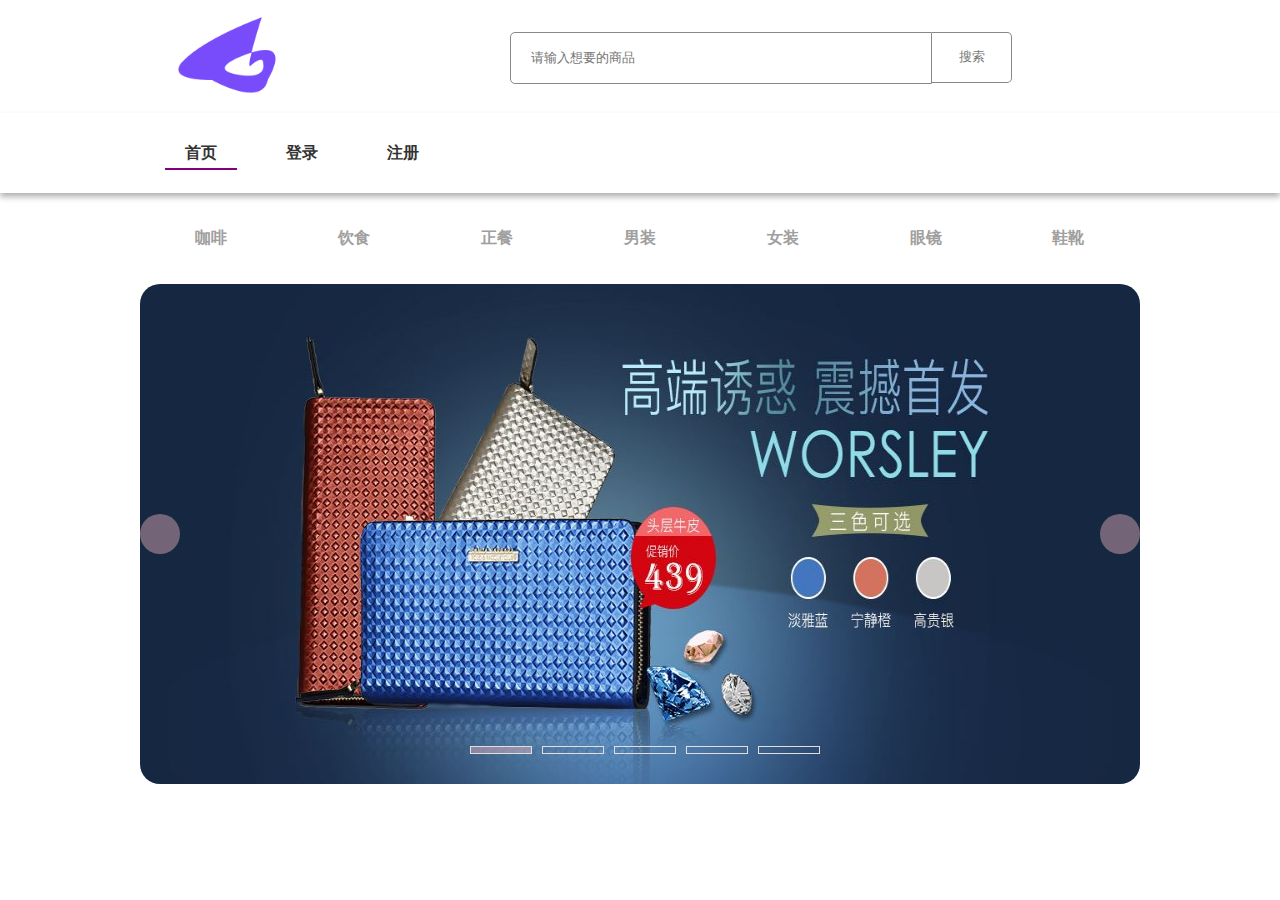
<file: view/index.html>
<!DOCTYPE html>
<html lang="en">
<head>
    <meta charset="UTF-8">
    <meta http-equiv="X-UA-Compatible" content="IE=edge">
    <meta name="viewport" content="width=device-width, initial-scale=1.0">
    <title>首页</title>
    <link rel="stylesheet" href="../css/index.css">
    <link rel="stylesheet" href="../css/common.css">
</head>
<body>
    <div class="back">返回顶部</div>
    <header> </header>
    <!--  导航条 -->
    <nav class="navlist">
        <li><a href="">咖啡</a></li>
        <li><a href="">饮食</a></li>
        <li><a href="">正餐</a></li>
        <li><a href="">男装</a></li>
        <li><a href="">女装</a></li>
        <li><a href="">眼镜</a></li>
        <li><a href="">鞋靴</a></li>
    </nav>
    <!-- 轮播图 -->
    <div class="swiper">
        <ul>
            <li><img src="../asses/images/a.jpg" alt=""></li>
            <li><img src="../asses/images/b.jpg" alt=""></li>
            <li><img src="../asses/images/c.jpg" alt=""></li>
            <li><img src="../asses/images/d.jpg" alt=""></li>
            <li><img src="../asses/images/e.jpg" alt=""></li>

        </ul>
        <span class="prev"></span>
        <span class="next"></span>
        <ul class="circle"></ul>
    </div>
    <!-- 整个商品列表 -->
    <div class="shopList"></div>
    <div class="load">
        <img src="../asses/images/loading.jpg" alt="">
    </div> 
</body>
<script src="../js/animation.js"></script>
<script src="../js/request.js"></script>
<script src="../js/index.js"></script>
<script src="../js/underscore.js"></script>
<!-- <script>

    var nav=document.querySelector('header nav');
    var search_input=document.querySelector('.search');
    window.onscroll=function(){
        if(document.documentElement.scrollTop>100){
            // nav.style.position='fixed'
            nav.className="fix";
            search_input.className="inputmove"
        }else{
            nav.className=""
            search_input.className=""

        }
    }

</script> -->
</html>
</file>
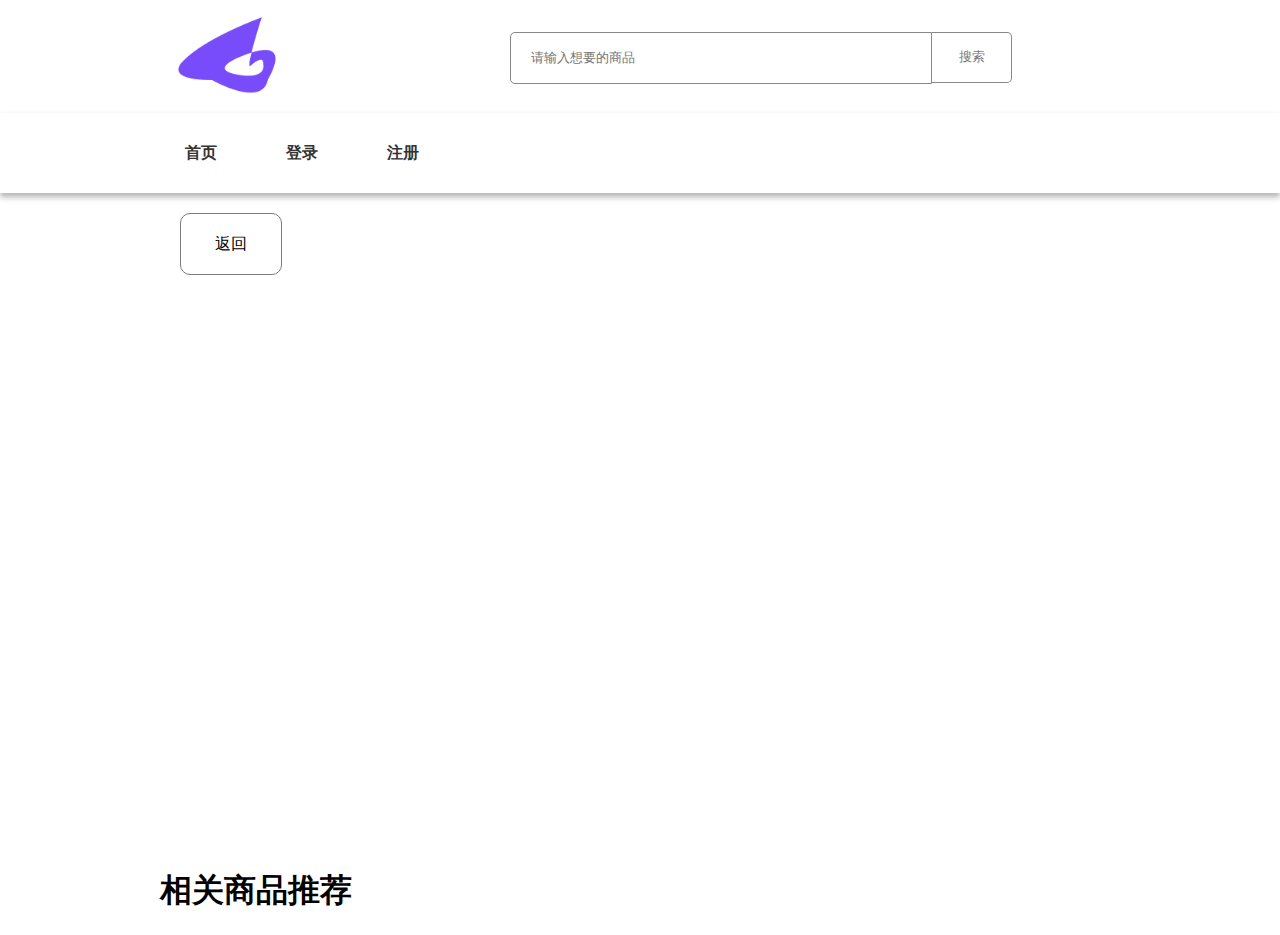
<file: view/detail.html>
<!DOCTYPE html>
<html lang="en">

<head>
    <meta charset="UTF-8">
    <meta http-equiv="X-UA-Compatible" content="IE=edge">
    <meta name="viewport" content="width=device-width, initial-scale=1.0">
    <title>Document</title>
    <link rel="stylesheet" href="../css/common.css">
    <link rel="stylesheet" href="../css/index.css">
    <style>
        .detail {
            width: 1000px;
            margin: 30px auto 0;
            display: flex;
        }

        .box {
            height: 500px;
            position: relative;

        }

        .more {
            width: 1000px;
            margin: auto;
            overflow: hidden;
            margin-top: 40px;
        }

        .big,
        .small {
            width: 400px;
            height: 400px;
            position: relative;
            border: 1px solid #e4e4e4;
        }

        .small img {
            width: 100%;
        }

        .big {
            position: absolute;
            top: 0;
            left: 440px;
            display: none;
            overflow: hidden;
        }

        .mask {
            width: 200px;
            height: 200px;
            opacity: .5;
            position: absolute;
            display: none;
            z-index: 10;
            background-color: yellow;
            cursor: move;
        }

        .big>img {
            position: absolute;
            top: 0;
            left: 0;
        }

        .imgs {
            width: 80px;
            height: 80px;
            margin: 10px 5px 0;
            float: left;
            border: 1px solid #e4e4e4;

        }

        .imgs img {
            width: 100%;
        }

        .more .listitem img {
            width: 100%;
        }

        .cost {
            width: 400px;
            height: 400px;
            float: right;
            align-self: center;
            margin-left: 70px;
        }

        button {
            width: 200px;
            height: 50px;
            background-color: rgb(241, 99, 99);
            border: none;
            color: #fff;
            border-radius: 10px;
        }

        .more h1 {
            height: 50px;
            line-height: 50px;
            padding: 20px;
        }

        .go-back {
            width: 100px;
            height: 60px;
            line-height: 60px;
            text-align: center;
            margin: 20px 0 20px 180px;
            border: 1px solid rgb(126, 125, 125);
            border-radius: 10px;
        }
    </style>
</head>

<body>
    <header></header>
    <div class="go-back">返回</div>
    <div class="detail">
        <div class="box"></div>
        <div class="cost"></div>
    </div>
    <div class="more">
        <h1>相关商品推荐</h1>
    </div>
</body>
<script src="../js/animation.js"></script>
<script src="../js/request.js"></script>
<script src="../js/underscore.js"></script>
<script src="../js/search.js"></script>
<script>
    nav();
    detail();
    var box = document.querySelector('.box');
    var more = document.querySelector('.more');
    var cost = document.querySelector('.cost');
    var go_back = document.querySelector('.go-back');
    var tokens = localStorage.getItem('token');
    LOGIN(tokens);

    // 获取类型
    var type_two;
    function detail() {
        var url = location.href;
        var res = getUrl(url);
        // console.log(res.goodId);
        REQUEST.get('/detail', {
            // res本身就是一个对象
            params: res
        }, function (data) {
            console.log(data);
            type_two = data[0].type_two;
            box.innerHTML = `
            <div class="small">
            <div class="mask"></div>
            <img src="${data[0].img_list_url}" alt="">
        </div>
        <div class="big">
            <img src="${data[0].img_url}" alt="">
        </div>
            `
            cost.innerHTML = `
            <h1>${data[0].title}</h1>
            <h3>价格:${data[0].price}</h3>
            <button>加入购物车</button>
            `
            // tab 图片
            var dataimgs = JSON.parse(data[0].imgs);
            console.log(dataimgs);
            for (var i = 0; i < dataimgs.length; i++) {
                console.log(i);
                console.log(dataimgs[i]);
                var html = "";
                html += `
                <div class="imgs">
                <img src="${dataimgs[i]}" alt="">
                </div>
                `
                box.innerHTML += html;
                f();
                tabimg();
            }
            mores();


            var car_btn = document.querySelector('.cost button');
            car_btn.onclick=function(){
            shopadd(res.goodId,tokens);
            }
        })
    }

    function mores() {
        REQUEST.get('/search', {
            params: {
                word: type_two
            }
        }, function (data) {
            console.log(data);
            for (var j = 0; j < data.length; j++) {

                more.innerHTML += `
        <div class="listitem" data-id="${data[j].Id}">
        <div class="list-img">
        <img alt="" src="${data[j].img_list_url}">
            </div>
            <div class="title">
        <p>${data[j].title}</p>
            </div>
            <div class="text">
        <span class="price">￥${data[j].price}</span>
        <span>${data[j].mack}</span>
        </div>
        </div>
         `
            }
        })

    }
    // url 传参
    //file:///c:/Users/%E9%95%B7%E6%83%85/Desktop/by/view/detail.html?Id=6
    // slice 截取   split 分隔
    // console.log(url);

    function f() {
        var small = document.querySelector('.small');
        var big = document.querySelector('.big');
        var mask = document.querySelector('.mask');
        var bigimg = document.querySelector('.big>img');
        // 进入和离开
        small.onmouseenter = function () {
            big.style.display = 'block';
            mask.style.display = 'block';
        }
        small.onmouseleave = function () {
            big.style.display = 'none';
            mask.style.display = 'none';
        }
        // mask移动
        small.onmousemove = function (e) {
            var maskx = e.pageX - box.offsetLeft - mask.clientWidth / 2;
            var masky = e.pageY - box.offsetTop - mask.clientHeight / 2;
            var movex = small.clientWidth - mask.clientWidth;
            var movey = small.clientHeight - mask.clientHeight;
            maskx = maskx < 0 ? 0 : maskx > movex ? movex : maskx;
            masky = masky < 0 ? 0 : masky > movey ? movey : masky;

            mask.style.left = maskx + "px";
            mask.style.top = masky + "px";

            // 图片移动
            var bigx = bigimg.clientWidth - big.clientWidth;
            var bigy = bigimg.clientHeight - big.clientHeight;
            // 遮挡层移动距离*大图移动的最大距离/mask移动的最大距离
            var bx = maskx * bigx / movex;
            var by = masky * bigx / movex;
            bigimg.style.left = -bx + 'px'
            bigimg.style.top = -by + 'px'
        }
    }

    // 点击
    function tabimg() {
        var tabimg = document.querySelectorAll('.imgs img');
        var simg = document.querySelector('.small img');
        var bimg = document.querySelector('.big img');
        for (var i = 0; i < tabimg.length; i++) {
            tabimg[i].onclick = function () {
                console.log(this.src);
                simg.src = this.src;
                bimg.src = this.src;
            }
        }

    }


    //返回上一页
    go_back.onclick = function () {
        history.back();
    }
</script>
</html>
</file>
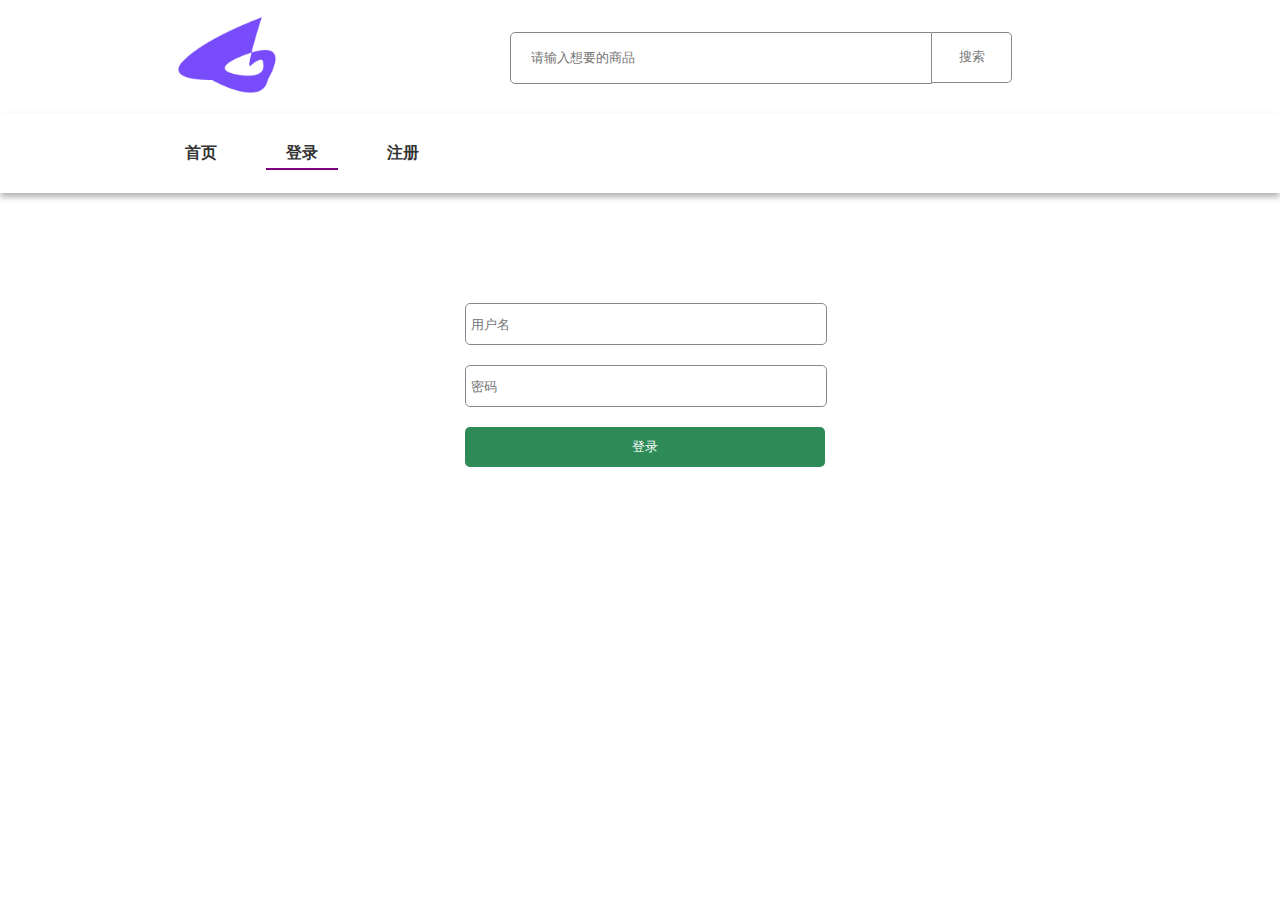
<file: view/login.html>
<!DOCTYPE html>
<html lang="en">

<head>
    <meta charset="UTF-8">
    <meta http-equiv="X-UA-Compatible" content="IE=edge">
    <meta name="viewport" content="width=device-width, initial-scale=1.0">
    <title>Document</title>
    <link rel="stylesheet" href="../css/common.css">
    <link rel="stylesheet" href="../css/register.css">
</head>

<body>
    <header></header>

    <form action="">
        <input type="text" name="" id="user" placeholder="用户名"><span class="u"></span>
        <input type="password" name="" id="pwd" placeholder="密码"><span class="p"></span>
        <input type="button" value="登录" class="button">
    </form>
</body>
<script src="../js/animation.js"></script>
<script src="../js/request.js"></script>
<script>
    nav();
    var user = document.querySelector('#user');
    var pwd = document.querySelector('#pwd');
    var uspan = document.querySelector('.u');
    var pspan = document.querySelector('.p');
    var btn = document.querySelector('.button');
    var res = /^[a-zA-Z0-9_-]{4,16}$/;
    var mi = /^(?!^[0-9]+$)(?!^[a-zA-Z]+$)[0-9a-zA-Z_]{6,16}$/;
    var username;
    var password;
    var isActive;
    var isPass;
    var flag=1;
    // 判断输入的值是否符合正则验证
    user.oninput = function (e) {
        username = this.value;
        if (res.test(username)) {
            username = this.value;
            uspan.innerHTML = "用户名可用";
            uspan.style.color = "green";
            isActive = true;
        } else {
            uspan.innerHTML = "用户名格式不对";
            uspan.style.color = "red";
            isActive = false;

        }
    }
    pwd.oninput = function (e) {
        password = this.value;
        if (mi.test(password)) {
            password = this.value;
            pspan.innerHTML = "密码可用";
            pspan.style.color = "green";
            isPass = true;
        } else {
            pspan.innerHTML = "不能是纯数字或者纯字母，不能包含特殊字符，密码长度在6~16位之间";
            pspan.style.color = "red";
            isPass = false;

        }
    }

    // 点击跳转
    btn.onclick = function () {
        // 判断两个条件都对
        if (!(isActive && isPass)) {
            return;
        }
        // 调用api
        REQUEST.get('/login', {
            params: {
                username: username,
                password: password
            }
        }, function (data) {
            localStorage.setItem('token', data.token);
                location.href = './index.html'
        })

    }

    //  获取所有的li  给第一个li加border
var lis = document.querySelectorAll('header ul li');
lis[1].classList.add('bottom');
</script>


</html>
</file>
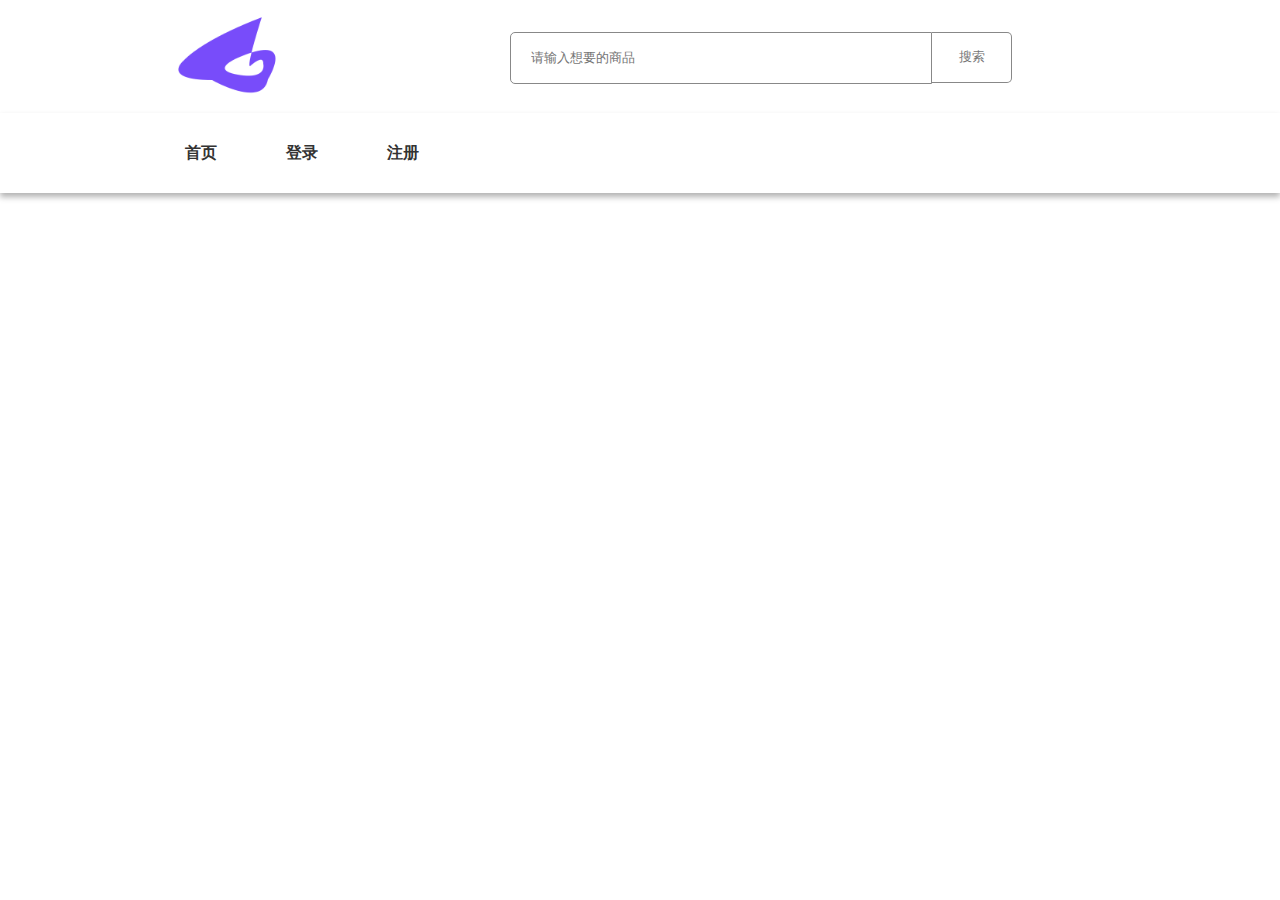
<file: view/particulars.html>
<!DOCTYPE html>
<html lang="en">
<head>
    <meta charset="UTF-8">
    <meta http-equiv="X-UA-Compatible" content="IE=edge">
    <meta name="viewport" content="width=device-width, initial-scale=1.0">
    <title>Document</title>
    <link rel="stylesheet" href="../css/common.css">
</head>
<body>
    <header></header>
</body>
<script src="../js/animation.js"></script>
<script src="../js/request.js"></script>
<script>
    nav();
    REQUEST.get('/detail',{
        params:{
            Id:100
        }
    },function(data){
        console.log(data);
    })
</script>
</html>
</file>
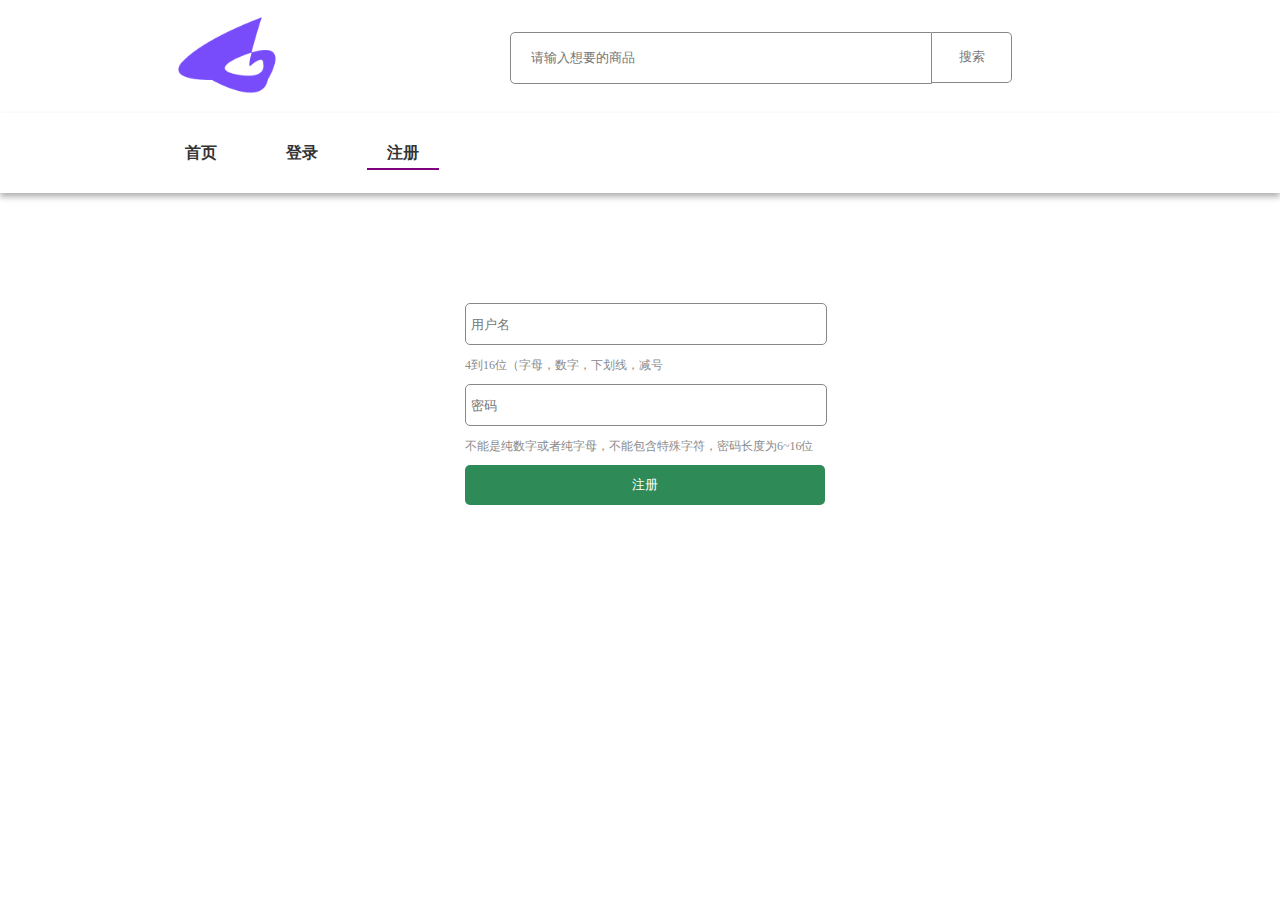
<file: view/register.html>
<!DOCTYPE html>
<html lang="en">

<head>
    <meta charset="UTF-8">
    <meta http-equiv="X-UA-Compatible" content="IE=edge">
    <meta name="viewport" content="width=device-width, initial-scale=1.0">
    <title>Document</title>
    <link rel="stylesheet" href="../css/common.css">
    <link rel="stylesheet" href="../css/register.css">
</head>

<body>
    <header></header>

    <form action="">
        <input type="text" name="" id="user" placeholder="用户名"><span class="u">4到16位（字母，数字，下划线，减号</span>
        <input type="password" name="" id="pwd" placeholder="密码"><span class="p">不能是纯数字或者纯字母，不能包含特殊字符，密码长度为6~16位</span>
        <input type="button" value="注册" class="button">
    </form>
</body>
<script src="../js/animation.js"></script>
<script src="../js/request.js"></script>
<script>
    nav();
    var user = document.querySelector('#user');
    var pwd = document.querySelector('#pwd');
    var uspan = document.querySelector('.u');
    var pspan = document.querySelector('.p');
    var btn = document.querySelector('.button');
    // 判断用户名的正则
    var res = /^[a-zA-Z0-9_-]{4,16}$/;
    // 判断密码的正则
    var mi = /^(?!^[0-9]+$)(?!^[a-zA-Z]+$)[0-9a-zA-Z_]{6,16}$/;

    // 判断是否符合 规则
    // user.onblur = function () {
    //     if (res.test(uvalue)) {
    //         uspan.innerHTML = "用户名可用";
    //         uspan.style.color = "black";
    //     } else {
    //         uspan.innerHTML = "4到16位（字母，数字，下划线，减号";
    //         uspan.style.color = "red";
    //     }
    // }
    // pwd.onblur = function () {
    //     if (mi.test(pvalue)) {
    //         pspan.innerHTML = "密码可用";
    //         pspan.style.color = "black";
    //     } else {
    //         pspan.innerHTML = "密码格式不正确，不能是纯数字或者纯字母，不能包含特殊字符，密码长度在6~16位之间";
    //         pspan.style.color = "red";
    //     }
    // }

    btn.onclick = function (e) {
        var uvalue = user.value;
        var pvalue = pwd.value;
        if (!res.test(uvalue)) {
            uspan.innerHTML = "用户名格式不对";
            uspan.style.color = "red";
            return;  // 不对,不进行下一步 直接退出
        } else {
            uspan.innerHTML = "用户名可用";
            uspan.style.color = "black";
        }
        if (!mi.test(pvalue)) {
            pspan.innerHTML = "密码格式不对";
            pspan.style.color = "red";

            return;
        } else {
            pspan.innerHTML = "密码可用";
            pspan.style.color = "black";
        }
        REQUEST.get('/register', {
            params: {
                username: uvalue,
                password: pvalue
            }
        }, function (data) {
            console.log(data);
            if (data.code == 1) {
                // abcd  1234qwer
                console.log('注册成功');
                location.href = './login.html'
            } else {
                console.log('注册失败');
            }
        })
    }
//  获取所有的li  给第一个li加border
var lis = document.querySelectorAll('header ul li');
lis[2].classList.add('bottom');

</script>

</html>
</file>
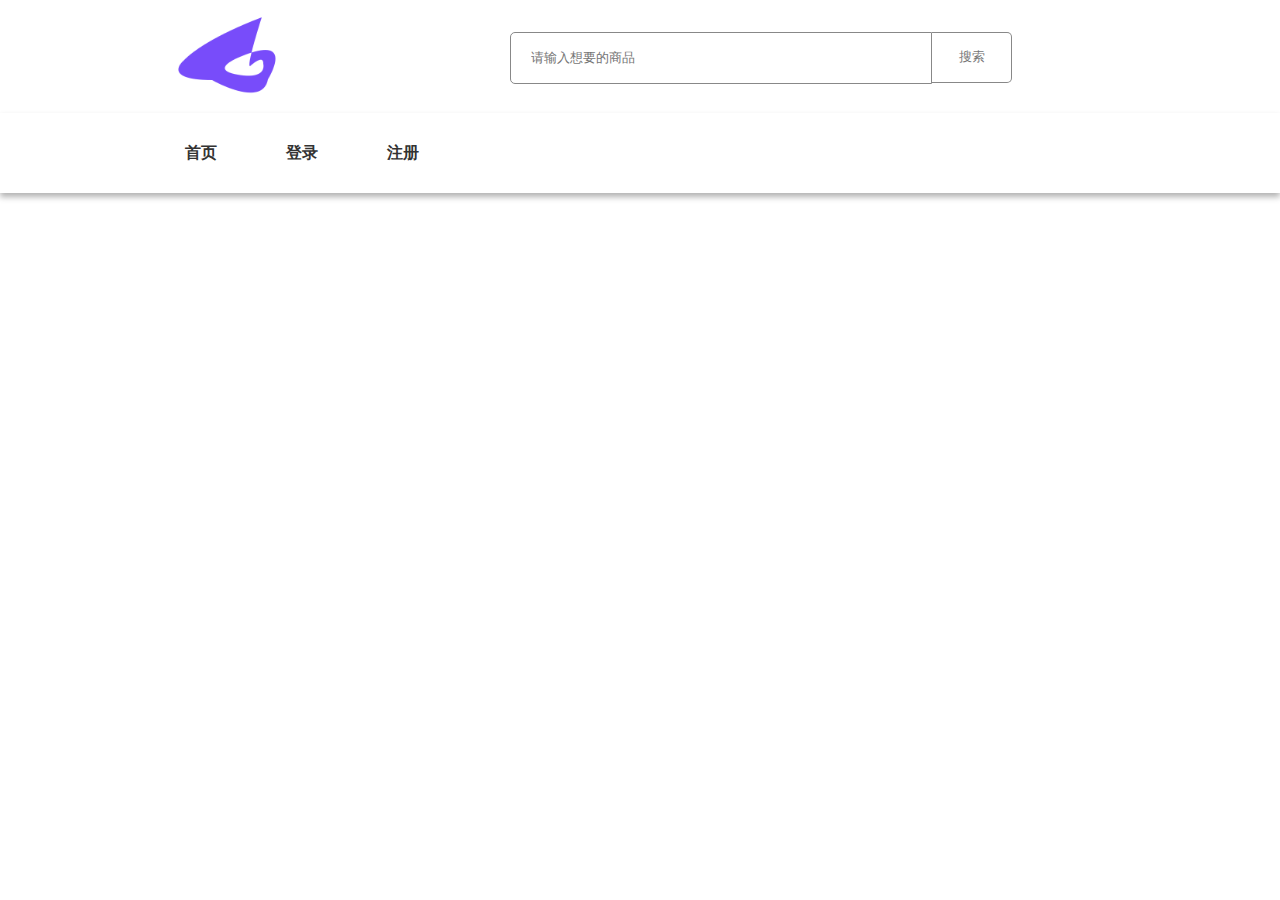
<file: view/search.html>
<!DOCTYPE html>
<html lang="en">

<head>
    <meta charset="UTF-8">
    <meta http-equiv="X-UA-Compatible" content="IE=edge">
    <meta name="viewport" content="width=device-width, initial-scale=1.0">
    <title>Document</title>
    <link rel="stylesheet" href="../css/common.css">
    <link rel="stylesheet" href="../css/index.css">
    <style>
        .list {
            width: 1000px;
            margin: auto;
            margin-top: 30px;
        }
    </style>
</head>

<body>
    <header></header>
    <div class="list"></div>
</body>
<script src="../js/animation.js"></script>
<script src="../js/request.js"></script>
<script src="../js/search.js"></script>
<script src="../js/underscore.js"></script>
<script>
    nav();
    var list = document.querySelector('.list');
    var url = location.href;
    var res = text(url);
    searchs(res);

    // 当前页面点击重新搜索
    var search_btn = document.querySelector('.search button');
    var search_value = document.querySelector('.search>input');
    search_btn.onclick = function () {
        list.innerHTML='';
        console.log(search_value.value);
        res = search_value.value;
        searchs(res);
    }

    var tokens = localStorage.getItem('token');
    LOGIN(tokens);


</script>

</html>
</file>
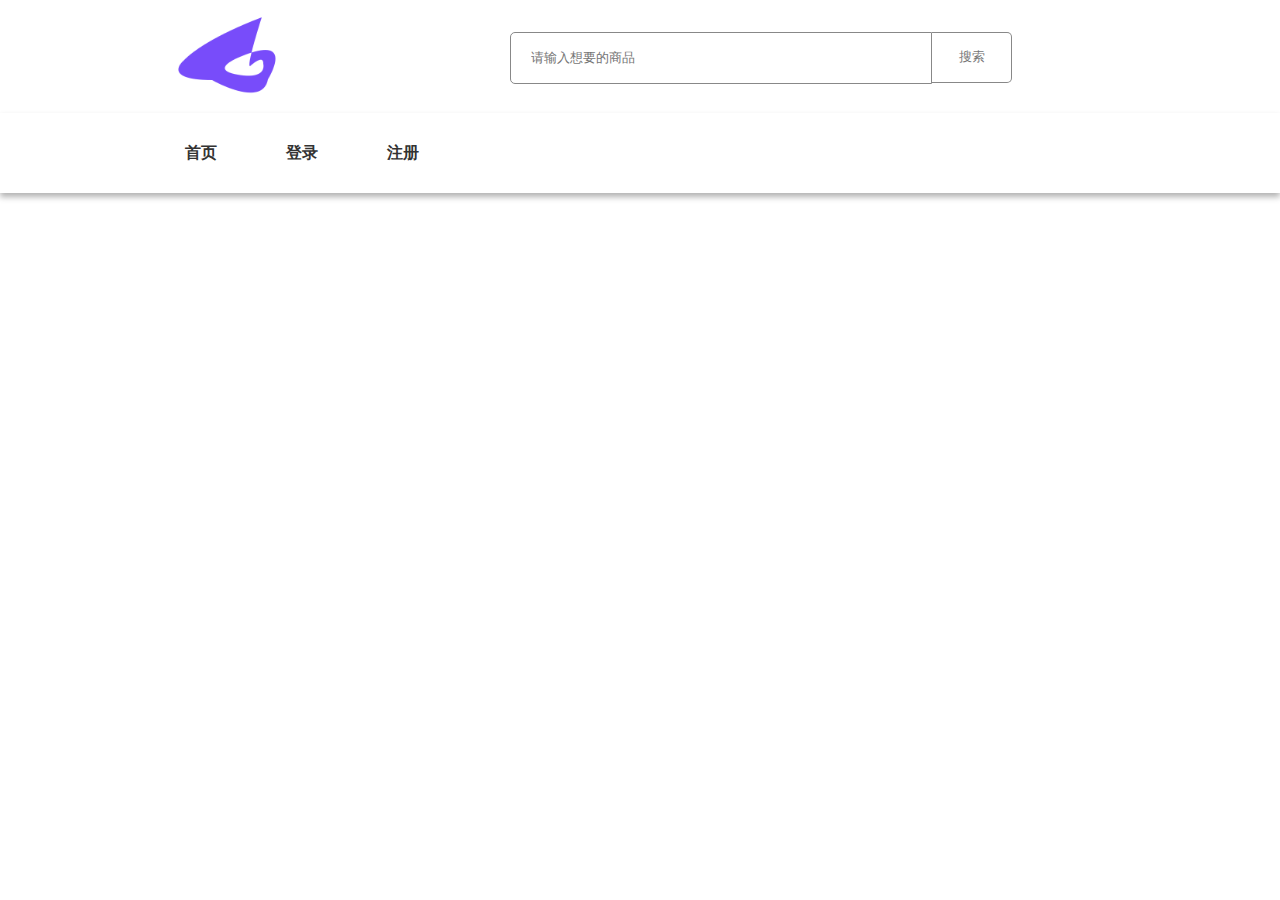
<file: view/shopCar.html>
<!DOCTYPE html>
<html lang="en">

<head>
    <meta charset="UTF-8">
    <meta http-equiv="X-UA-Compatible" content="IE=edge">
    <meta name="viewport" content="width=device-width, initial-scale=1.0">
    <title>Document</title>
    <link rel="stylesheet" href="../css/common.css">
    <link rel="stylesheet" href="../css/index.css">
    <style>
        .shopcar {
            width: 880px;
            margin: 50px auto 0;
        }

        .shop-list {
            width: 100%;
            border: 1px solid rgb(177, 176, 176);
            display: flex;
            justify-content: space-between;
            align-items: center;
            padding: 10px 0;
            border-radius: 10px;
            margin: 25px 0;
        }

        .shop-img {
            width: 100px;
            width: 100px;
            padding-left: 10px;
        }

        .shop-img img {
            width: 100%;
        }

        .shop-count {
            display: flex;
        }

        .shop-count span {
            display: block;
            width: 30px;
            height: 30px;
            text-align: center;
            line-height: 30px;
            border: 1px solid rgb(177, 176, 176);
            border-radius: 5px;
            cursor: pointer;
        }

        .shop-count .count {
            width: 50px;
            border: none;
        }


        .introduce {
            margin: 0 50px;
            width: 300px;
        }

        .cotatlprice {
            color: red;
        }

        .del {
            text-align: center;
            margin-right: 20px;
            border: 1px solid rgb(177, 176, 176);
            border-radius: 10px;
            padding: 2px 10px;
            font-size: 12px;
        }
    </style>
</head>

<body>
    <header></header>

    <div class="shopcar"></div>
</body>
<script src="../js/animation.js"></script>
<script src="../js/request.js"></script>
<script src="../js/underscore.js"></script>
<script>
    nav();
    var first = document.querySelectorAll('header nav ul');
    var shopcar = document.querySelector('.shopcar');
    var shop_id;
    first[0].style.display = 'none';
    first[1].style.display = 'block';

    var tokens = localStorage.getItem('token');
    LOGIN(tokens);
    //     获取列表
    REQUEST.get('/shoplist', {
        params: {
            token: tokens
        }
    }, function (data) {
        console.log(data);
        for (var i = 0; i < data.length; i++) {
            console.log(data);
            shopcar.innerHTML += `
            <div class="shop-list">
                <div class="shop-img"> <img src="${data[i].img_url}" alt=""></div>
                <div class="introduce">
                    <h2 class="shop-title">${data[i].title}</h2>
                    <p class="shop-text">${data[i].supplier}</p>
                </div>
                <p class="price">${data[i].price}</p>
                <div class="shop-count"  data-id="${data[i].Id}">
                    <span class="remove">-</span>
                    <span class="count">${data[i].count}</span>
                    <span class="add">+</span>
                </div>
                <p class="cotatlprice">￥${data[i].count * data[i].price}</p>
                <div class="del">删除</div>
            </div>
            `

            // 减少商品
            var remove = document.querySelectorAll('.remove');
            for (let i = 0; i < remove.length; i++) {
                remove[i].onclick = function (e) {
                    shop_id = e.target.parentNode.getAttribute('data-Id')
                    REQUEST.get('/remove', {
                        params: {
                            goodId: shop_id,
                            token: tokens
                        }
                    }, function (data) {
                        if (data.code == 1) {
                            var p = e.target.parentNode.previousElementSibling.innerHTML;
                            // console.log(p);
                            e.target.nextElementSibling.innerHTML--;
                            e.target.parentNode.nextElementSibling.innerHTML = '￥' + e.target.nextElementSibling.innerHTML * p
                            if (e.target.nextElementSibling.innerHTML <1) {
                                REQUEST.get('/del', {
                                    params: {
                                        token: tokens,
                                        goodId: shop_id
                                    }
                                }, function (data) {
                                    // console.log(data);
                                    // console.log(e.target.parentNode.parentNode);
                                    e.target.parentNode.parentNode.remove();
                                })
                            }
                        }
                    })
                }
            }
            // 增加
            var add = document.querySelectorAll('.add');
            for (let i = 0; i < add.length; i++) {
                add[i].onclick = function (e) {
                    REQUEST.get('/add', {
                        params: {
                            goodId: e.target.parentNode.getAttribute('data-Id'),
                            token: tokens
                        }
                    }, function (data) {
                        console.log(data);
                        if (data.code === 1) {
                            var p = e.target.parentNode.previousElementSibling.innerHTML;
                            e.target.previousElementSibling.innerHTML++;
                            e.target.parentNode.nextElementSibling.innerHTML = '￥' + e.target.previousElementSibling.innerHTML * p;

                            // console.log( e.target.parentNode.getAttribute('data-Id')
                            // );
                            // location.reload()
                        }
                    })
                }
            }


            var del = document.querySelector('.del');
            del.onclick = function (e) {
                REQUEST.get('/del', {
                    params: {
                        token: tokens,
                        goodId: shop_id
                    }
                }, function (data) {
                    // console.log(data);
                    // console.log(e.target.parentNode.parentNode);
                    if (data.code == 1) {

                        e.target.parentNode.remove();
                    }
                })
            }

        }
    })
</script>

</html>
</file>
<file: css/index.css>
/* 导航条 */
.navlist{
    width: 1000px;
    display: flex;
    justify-content: space-around;
    padding: 15px;
    margin: 20px auto;

}
.navlist li a{
    color: #a09e9e;
    font-weight: 600;
}

/*  轮播图 */
.swiper{
    width: 1000px;
    height: 500px;
    margin: auto;
    border-radius: 20px;
    position: relative;
    overflow: hidden;
}
.swiper>ul{
    display: flex;
    position: absolute;
}
.swiper span{
    display: block;
    width: 40px;
    height: 40px;
    background-color: rgba( 255, 192, 203,.4 );
    border-radius: 50%;
    position: absolute;
    top: 50%;
    margin-top: -20px;
}
.swiper img{
    width: 1000px;
    height: 500px;

}
.prev{
    left: 0;
}
.next{
    right: 0;
}
/* 圆点 */
.circle{
    height: 8px;
    position: absolute;
    left: 50%;
    bottom: 30px;
    margin-left: -175px;
}
.circle li{
    width: 60px;
    margin: 0 5px;
    border: 1px solid rgb(224, 222, 222);
}
.current{
    background-color: rgba( 255, 192, 203,.4 );
}

/* 商品列表 */
.shopList{
    width: 1000px;
    margin:30px auto 0;
}
.listitem{
    display: inline-block;
    border-radius: 10px;
    width: 230px;
    border: 1px solid #e4e4e4;
    margin-bottom: 20px;
    transition: all .3s;
    margin: 5px 5px;
    overflow: hidden;

}

.listitem:hover{
    transform: translateY(-3px);
    box-shadow: 2px 2px 15px rgb(190, 189, 189);
}
.title{
    padding: 5px;
    font-weight: 600;

}
.title p{
    text-overflow:ellipsis;
    overflow: hidden;
    white-space: nowrap;
}
.listitem .list-img,.list-img img{
    width: 100%;
}

.text{
    display: flex;
    justify-content: space-between;
    padding: 5px;
}

/* 返回顶部 */
.back{
    width: 100px;
    height: 100px;
    background-color: rgba( 255, 192, 203,.4 );
    position: fixed;
    right: 50px;
    bottom: 50px;
    display: none;
    color: rgb(197, 197, 197);
    text-align: center;
    line-height: 100px;
    z-index: 20;
}

/* 加载 */
.load{
    width: 100%;
    height: 100%;
    background-color: #eeeeee;
    position: fixed;
    top: 0;
    left: 0;
    z-index: 10;
    text-align: center;
    display: none;
}
</file>
<file: css/common.css>
*{
    padding: 0;
    margin: 0;
}
a{
    color: #333;
    text-decoration: none;
}
li{
    list-style: none;
}
/*  头部导航条 */
header{
    width: 100%;
}
.top{
    margin: auto;
    width: 1000px;
    padding: 15px 0;
    display: flex;
    align-items: center;
}
.top img{
    width: 200px;
}
.search{
    height: 50px;
    margin-left:170px;
}
input{
    border:none;
    outline:none;
    height: 100%;
    width: 400px;
    border: 1px solid rgb(136, 136, 136);;
    border-radius: 5px 0 0 5px;
    padding-left: 20px;
}
.top button{
    width: 80px;
    height: 51px;
    background-color: #fff;
    color: #767676;
    border: 1px solid rgb(136, 136, 136);
    border-radius: 0 5px 5px 0;
    border-left:none ;
    font-size: 13px;
    vertical-align: top;
}
/* nav */
header>nav{
    box-shadow: 0 4px 6px rgb(179, 179, 179);
    padding: 25px 0;
}
header>nav>ul{
    height: 30px;
    width: 1000px;
    line-height: 30px;
    margin: auto;
}
nav ul>li{
    margin-left: 25px;
    padding: 0 20px;
    display: inline-block;
}
nav li>a{
    font-weight: 600;
}
nav ul>li:hover a{
    color: purple;
}
.bottom{
    border-bottom: 2px solid purple;
}
.fix{
    position: fixed;
    width: 100%;
    top: 0;
    left: 0;
    z-index: 20;
    background-color: #fff;
}
.login{
    display: none;
}
.inputmove{
    position: absolute;
    top: 100px;
}
</file>
<file: css/register.css>
form{
    width: 350px;
    margin:100px auto 0;
}
form input,.button{
    width: 100%;
    height: 40px;
    border-radius: 5px;
    padding: 0 5px;
    margin: 10px 0;
}
.button{
    width: 360px;
    background-color: seagreen;
    color: #fff;
    outline: none;
    border: none;
}
form span{
    font-size: 12px;
    color: rgb(138, 138, 138);
}
</file>
